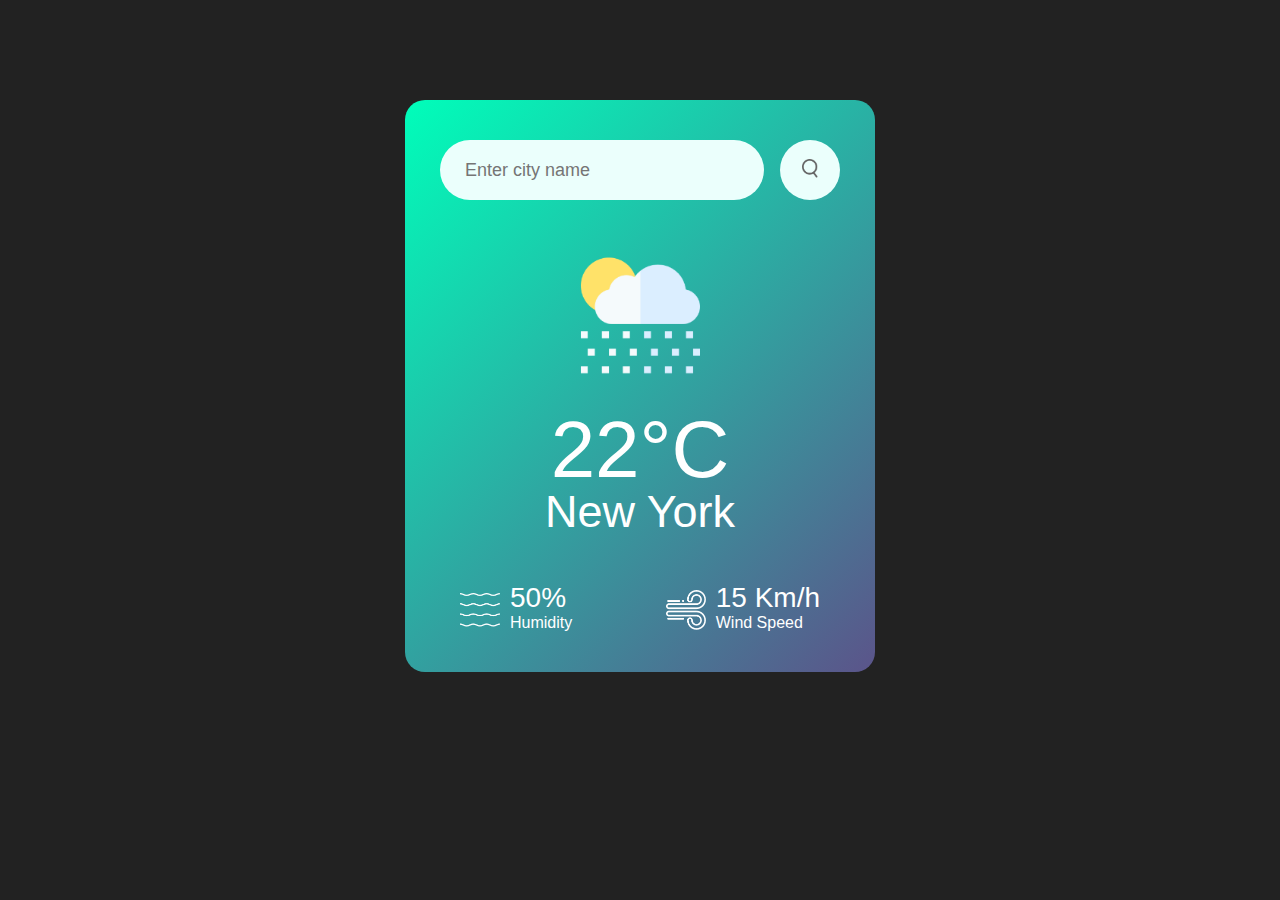
<file: Weather_App/index.html>
<!DOCTYPE html>
<html>
    <head>
        <meta name="viewpoint" content="width=device-width, initial-scale=1.0">
        <title>Weather App</title>
        <link rel="stylesheet" href="style.css">
    </head>

    <body>
        <div class="card">
            <div class="search">
                <input type="text" placeholder="Enter city name"
                spellcheck="false">
                <button><img src="Images/search.png"></button>
            </div>
            <div class="weather">
                <img src="Images/rain.png" class="weather-icon">
                <h1 class="temp">22°C</h1>
                <h2 class="city">New York</h2>

                <div class="details">
                    <div class="col">
                        <img src="Images/humidity.png">
                        <div>
                            <p class="humidity">50%</p>
                            <p>Humidity</p>
                        </div>
                    </div>

                    <div class="col">
                        <img src="Images/wind.png">
                        <div>
                            <p class="wind">15 Km/h</p>
                            <p>Wind Speed</p>
                        </div>
                    </div>
                </div>
            </div>
        </div>

        <script src="weather.js"></script>
    </body>
</html>
</file>
<file: Weather_App/style.css>
*{
    margin: 0;
    padding: 0;
    font-family: 'Poppins',sans-serif;
    box-sizing: border-box;
}
body{
    background: #222;
}
.card{
    width: 90%;
    max-width: 470px;
    background: linear-gradient(135deg,#00feba,#5b548a);
    color: #fff;
    margin: 100px auto 0;
    border-radius: 20px;
    padding: 40px 35px;
    text-align: center;
}
.search{
    width: 100%;
    display: flex;
    align-items: center;
    justify-content: space-between;
}
.search input{
    border: 0;
    outline: 0;
    background: #ebfffc;
    color: #555;
    padding: 10px 25px;
    height: 60px;
    border-radius: 30px;
    flex: 1;
    margin-right: 16px;
    font-size: 18px;
}
.search button{
    border: 0;
    outline: 0;
    background: #ebfffc;
    border-radius: 50%;
    width:60px;
    height: 60px;
    cursor: pointer;
}
.search button img{
    width: 16px;
}
.weather-icon{
    width: 170px;
    margin-top: 30px;
}
.weather h1{
    font-size: 80px;
    font-weight: 500;
}
.weather h2{
    font-size: 45px;
    font-weight: 400;
    margin-top: -10px;
}
.details{
    display: flex;
    align-items: center;
    justify-content: space-between;
    padding: 0 20px;
    margin-top: 50px;
}
.col{
    display: flex;
    align-items: center;
    text-align: left;
}
.col img{
    width: 40px;
    margin-right: 10px;
}
.humidity, .wind{
    font-size: 28px;
    margin-top: -6px;
}
</file>
